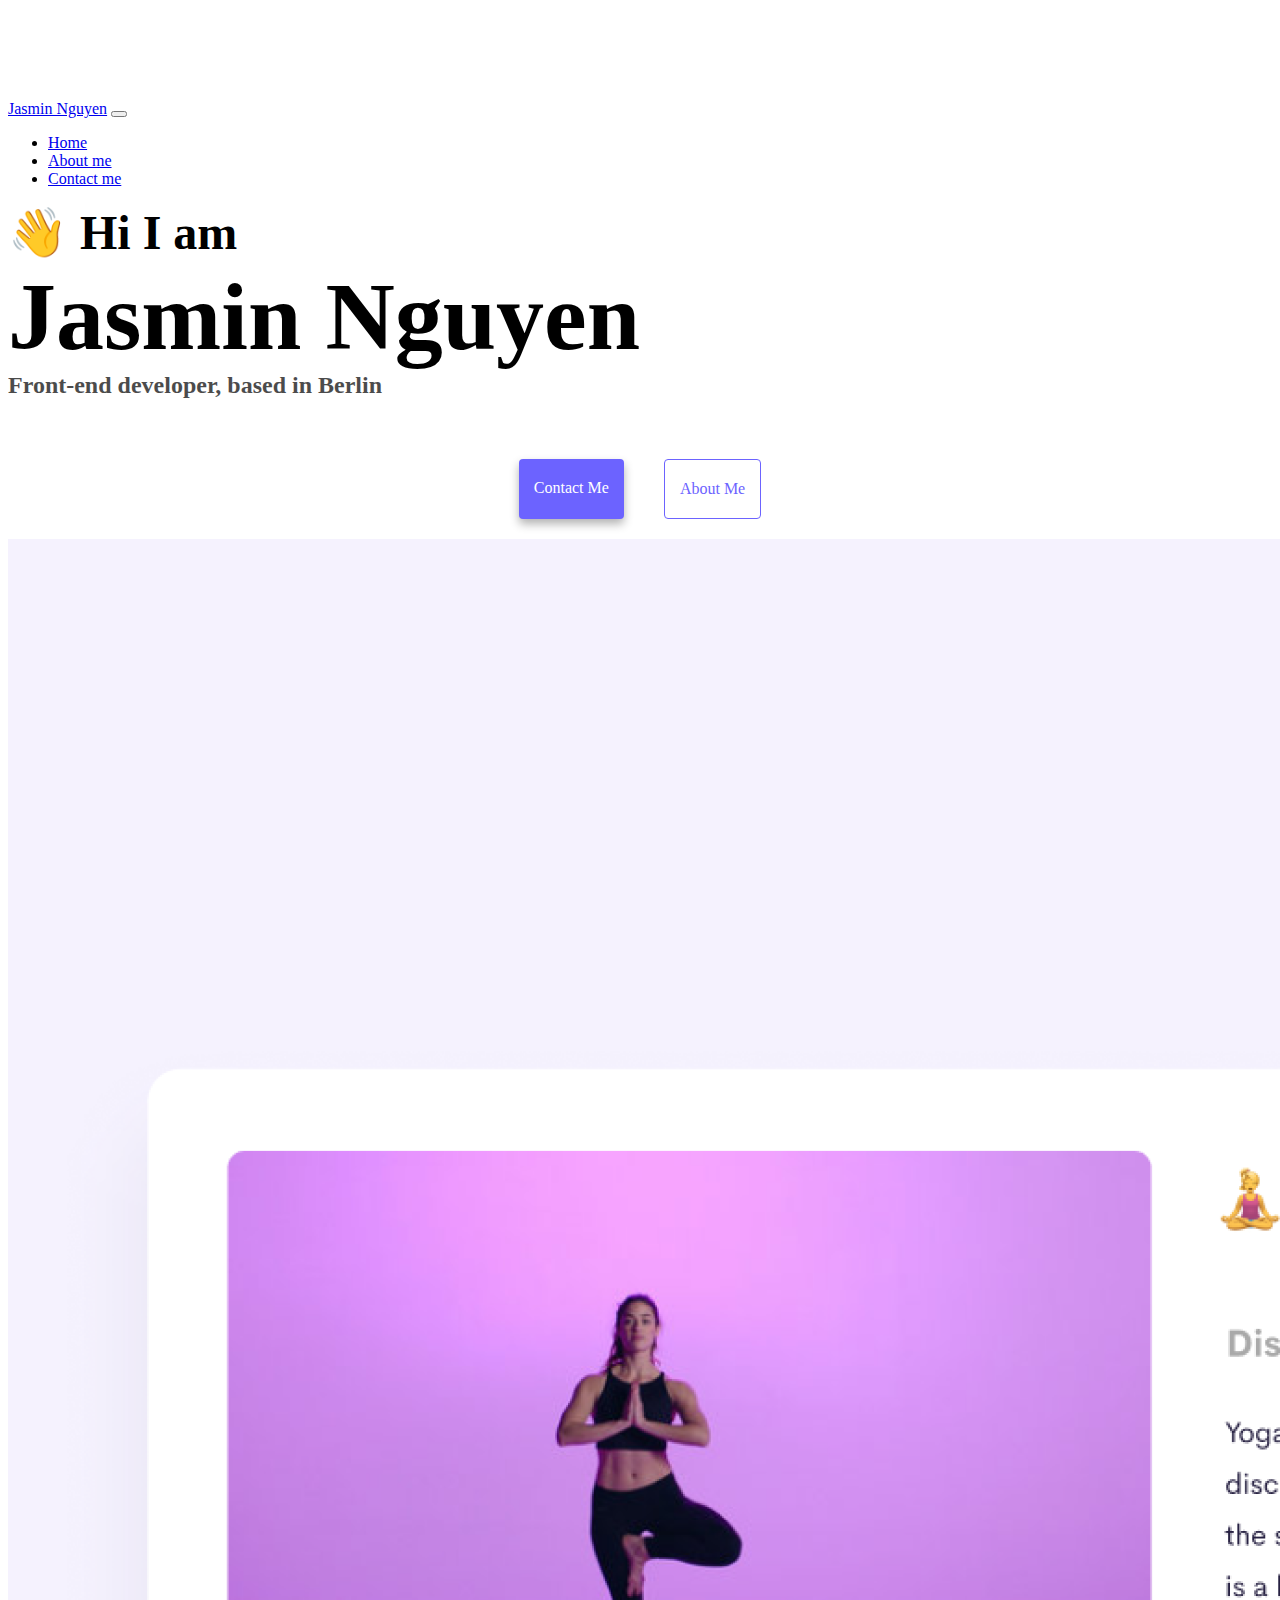
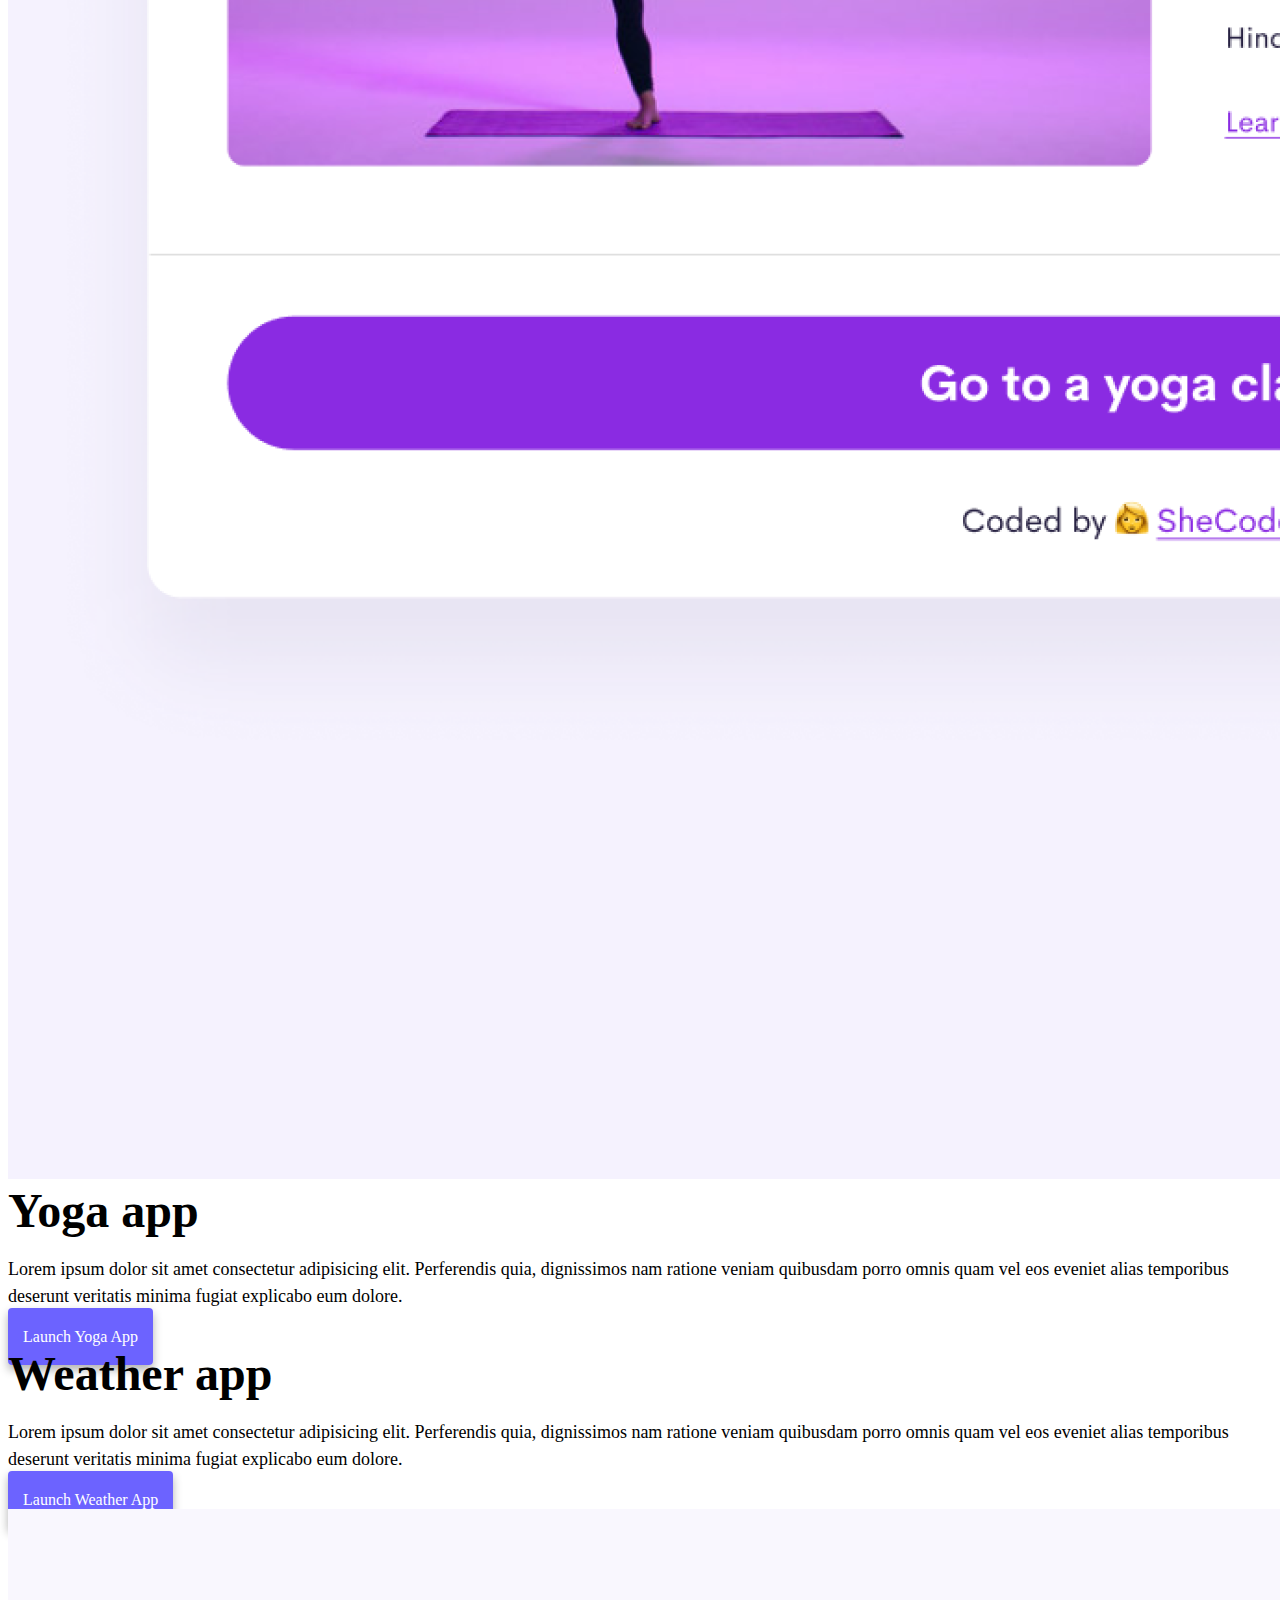
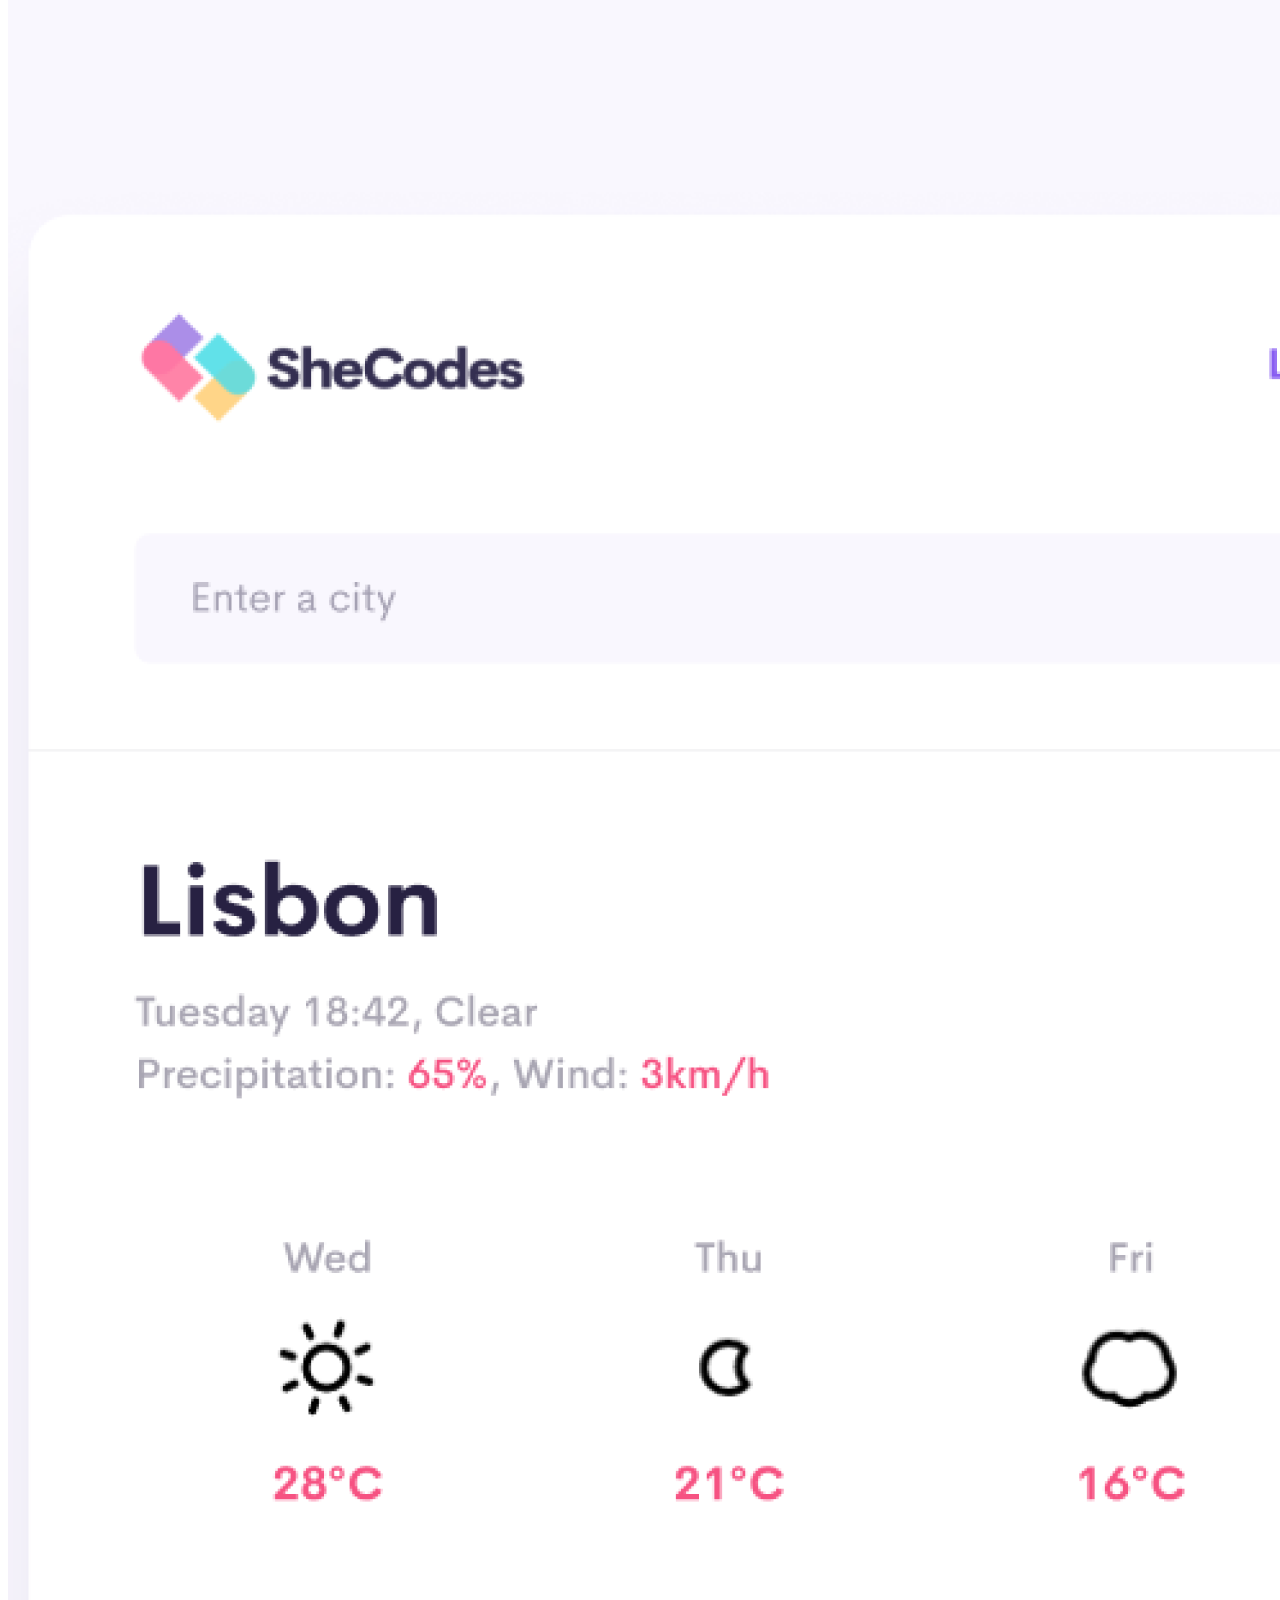
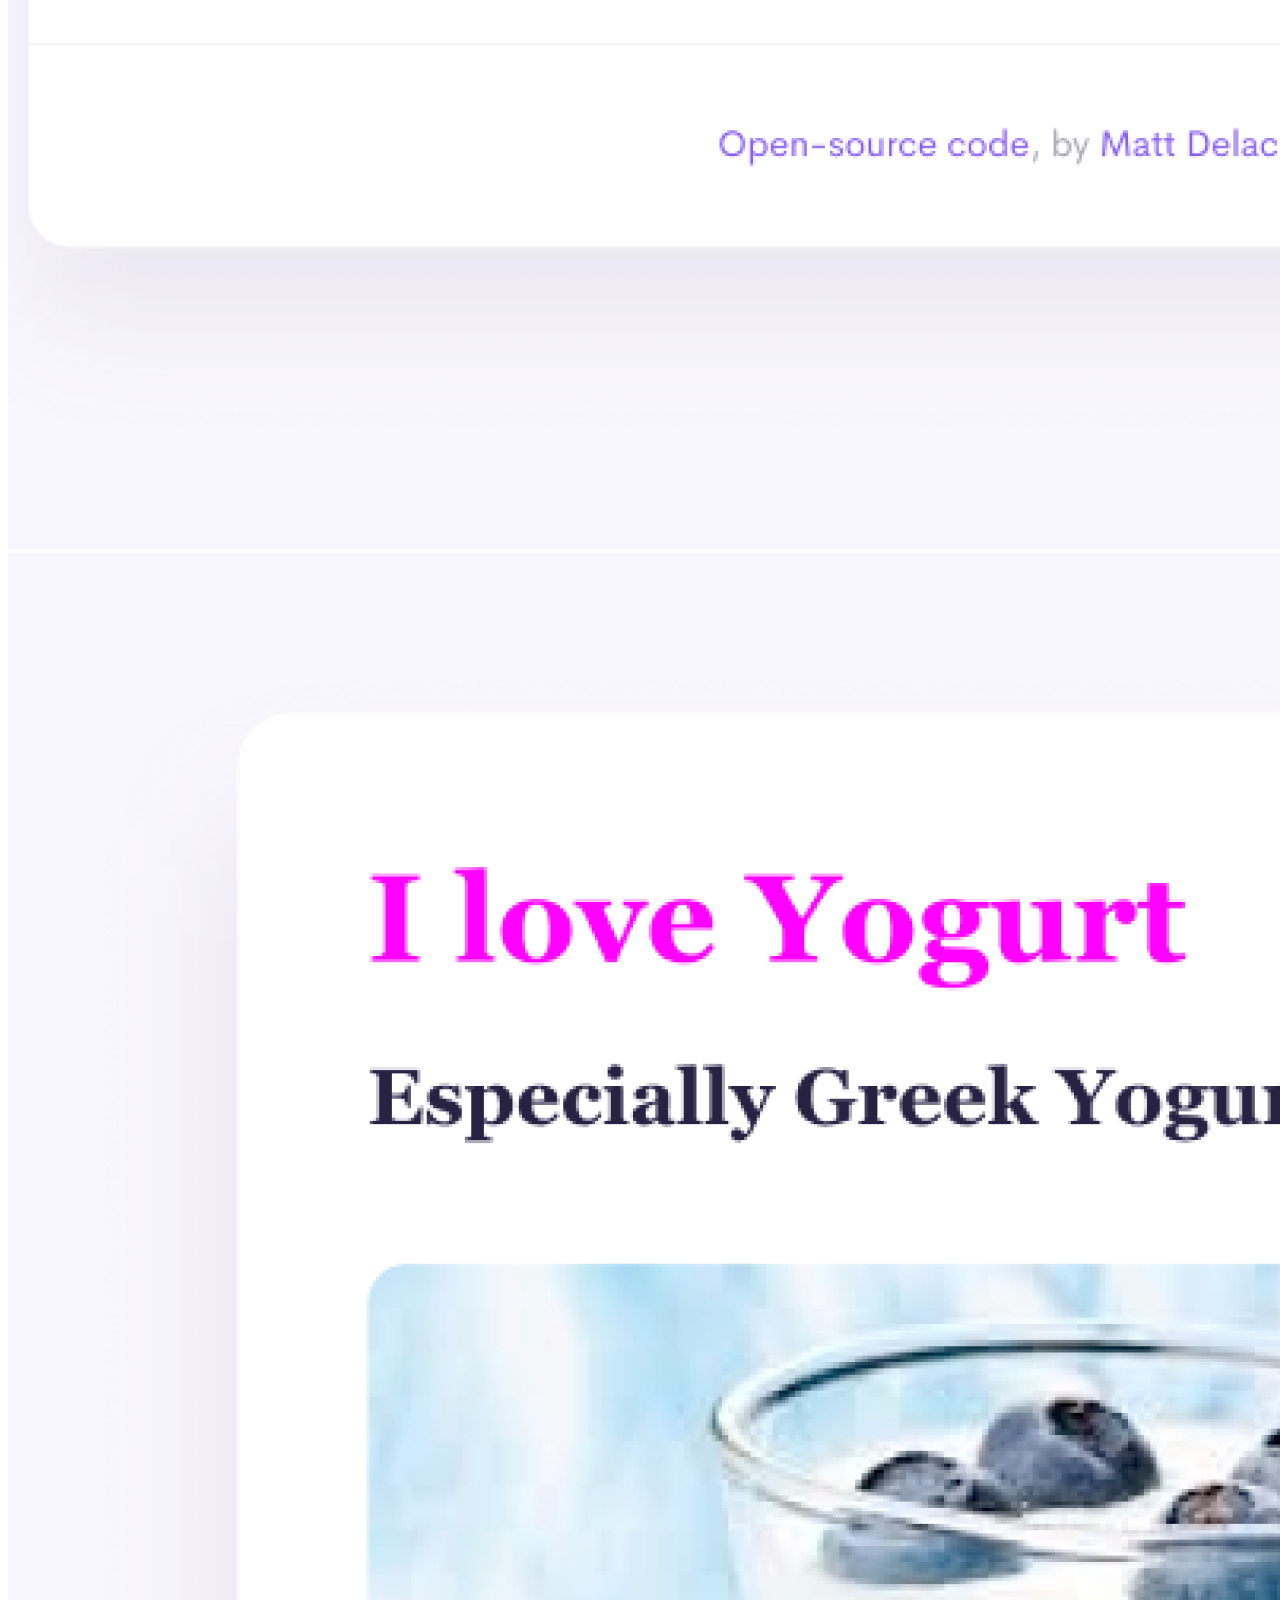
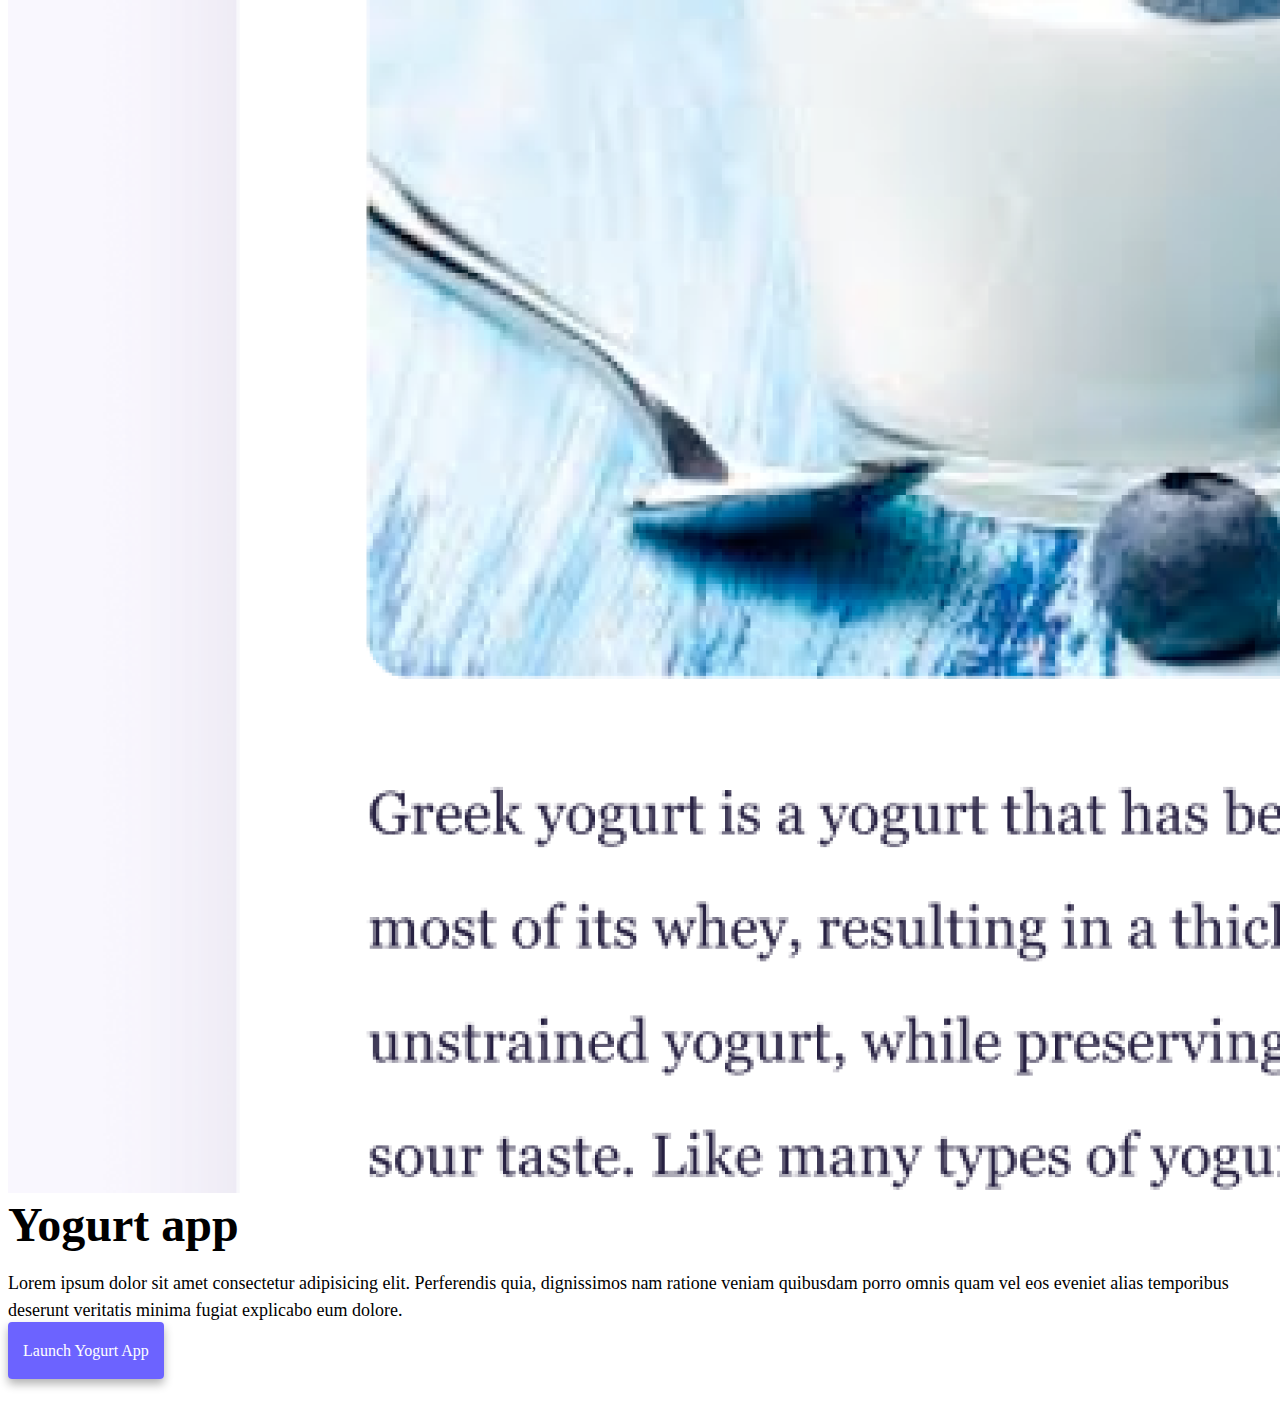
<file: index.html>
<!DOCTYPE html>
<html lang="en">

<head>
    <meta charset="UTF-8" />
    <meta http-equiv="X-UA-Compatible" content="IE=edge" />
    <meta name="viewport" content="width=device-width, initial-scale=1.0" />
    <title>Font-end developer - Jasmin Nguyen</title>
    <meta name="description" content="Jasmin Nguyen, based in Berlin, is a front-end developer">
    <meta name="description" content="">
    <link href="https://cdn.jsdelivr.net/npm/bootstrap@5.0.0-beta2/dist/css/bootstrap.min.css" rel="stylesheet"
        integrity="sha384-BmbxuPwQa2lc/FVzBcNJ7UAyJxM6wuqIj61tLrc4wSX0szH/Ev+nYRRuWlolflfl" crossorigin="anonymous" />
    <script src="https://cdn.jsdelivr.net/npm/bootstrap@5.0.0-beta2/dist/js/bootstrap.bundle.min.js"
        integrity="sha384-b5kHyXgcpbZJO/tY9Ul7kGkf1S0CWuKcCD38l8YkeH8z8QjE0GmW1gYU5S9FOnJ0"
        crossorigin="anonymous"></script>
    <link rel="stylesheet" href="src/style.css" />
</head>

<body>
    <nav class="navbar navbar-expand-lg navbar-light bg-light fixed-top">
        <div class="container">
            <a class="navbar-brand" href="index.html">Jasmin Nguyen</a>
            <button class="navbar-toggler" type="button" data-bs-toggle="collapse" data-bs-target="#navbarNav"
                aria-controls="navbarNav" aria-expanded="false" aria-label="Toggle navigation">
                <span class="navbar-toggler-icon"></span>
            </button>
            <div class="collapse navbar-collapse" id="navbarNav">
                <ul class="navbar-nav">
                    <li class="nav-item">
                        <a class="nav-link active" aria-current="page" href="index.html" title="Home">Home</a>
                    </li>
                    <li class="nav-item">
                        <a class="nav-link" href="about.html" title="About me">About me</a>
                    </li>
                    <li class="nav-item">
                        <a class="nav-link" href="about.html#contact" title="Contact me">Contact me</a>
                    </li>
                </ul>
            </div>
        </div>
    </nav>
    <h2 class="text-center">👋 Hi I am</h2>
    <h1 class="text-center">Jasmin Nguyen</h1>
    <h3 class="text-center">Front-end developer, based in Berlin</h3>
    <div class="navigation-links mb-5">
        <a href="about.html#contact" class="primary-link d-flex align-items-center justify-content-center">Contact
            me</a>
        <a href="about.html" class="secondary-link">About me</a>
    </div>
    <div class="container">
        <div class="row">
            <div class="col-6">
                <img src="images/yoga.png" class="img-fluid rounded" alt="Preview of my Yoga App" />
            </div>
            <div class="col-6">
                <h2 class="mb-3">Yoga app</h2>
                <p>
                    Lorem ipsum dolor sit amet consectetur adipisicing elit. Perferendis
                    quia, dignissimos nam ratione veniam quibusdam porro omnis quam vel
                    eos eveniet alias temporibus deserunt veritatis minima fugiat
                    explicabo eum dolore.
                </p>
                <div class="mt-5">
                    <a href="#" class="primary-link" title="Launch my Yoga App">Launch Yoga App</a>
                </div>
            </div>
        </div>
        <div class="row mt-5">
            <div class="col-6">
                <h2 class="mb-3">Weather app</h2>
                <p>
                    Lorem ipsum dolor sit amet consectetur adipisicing elit. Perferendis
                    quia, dignissimos nam ratione veniam quibusdam porro omnis quam vel
                    eos eveniet alias temporibus deserunt veritatis minima fugiat
                    explicabo eum dolore.
                </p>
                <div class="mt-5">
                    <a href="#" class="primary-link" title="Launch my Weather App">Launch Weather App</a>
                </div>
            </div>
            <div class="col-6">
                <img src="images/weather.png" class="img-fluid rounded" alt="Preview of my Weather App" />
            </div>
        </div>
        <div class="row mt-5">
            <div class="col-6">
                <img src="images/yogurt.png" class="img-fluid rounded" alt="Preview of my Yogurt App" />
            </div>
            <div class="col-6">
                <h2 class="mb-3">Yogurt app</h2>
                <p>
                    Lorem ipsum dolor sit amet consectetur adipisicing elit. Perferendis
                    quia, dignissimos nam ratione veniam quibusdam porro omnis quam vel
                    eos eveniet alias temporibus deserunt veritatis minima fugiat
                    explicabo eum dolore.
                </p>
                <div class="mt-5">
                    <a href="#" class="primary-link" title="Launch my Yogurt App">Launch Yogurt App</a>
                </div>
            </div>
        </div>
    </div>
</body>

</html>
</file>
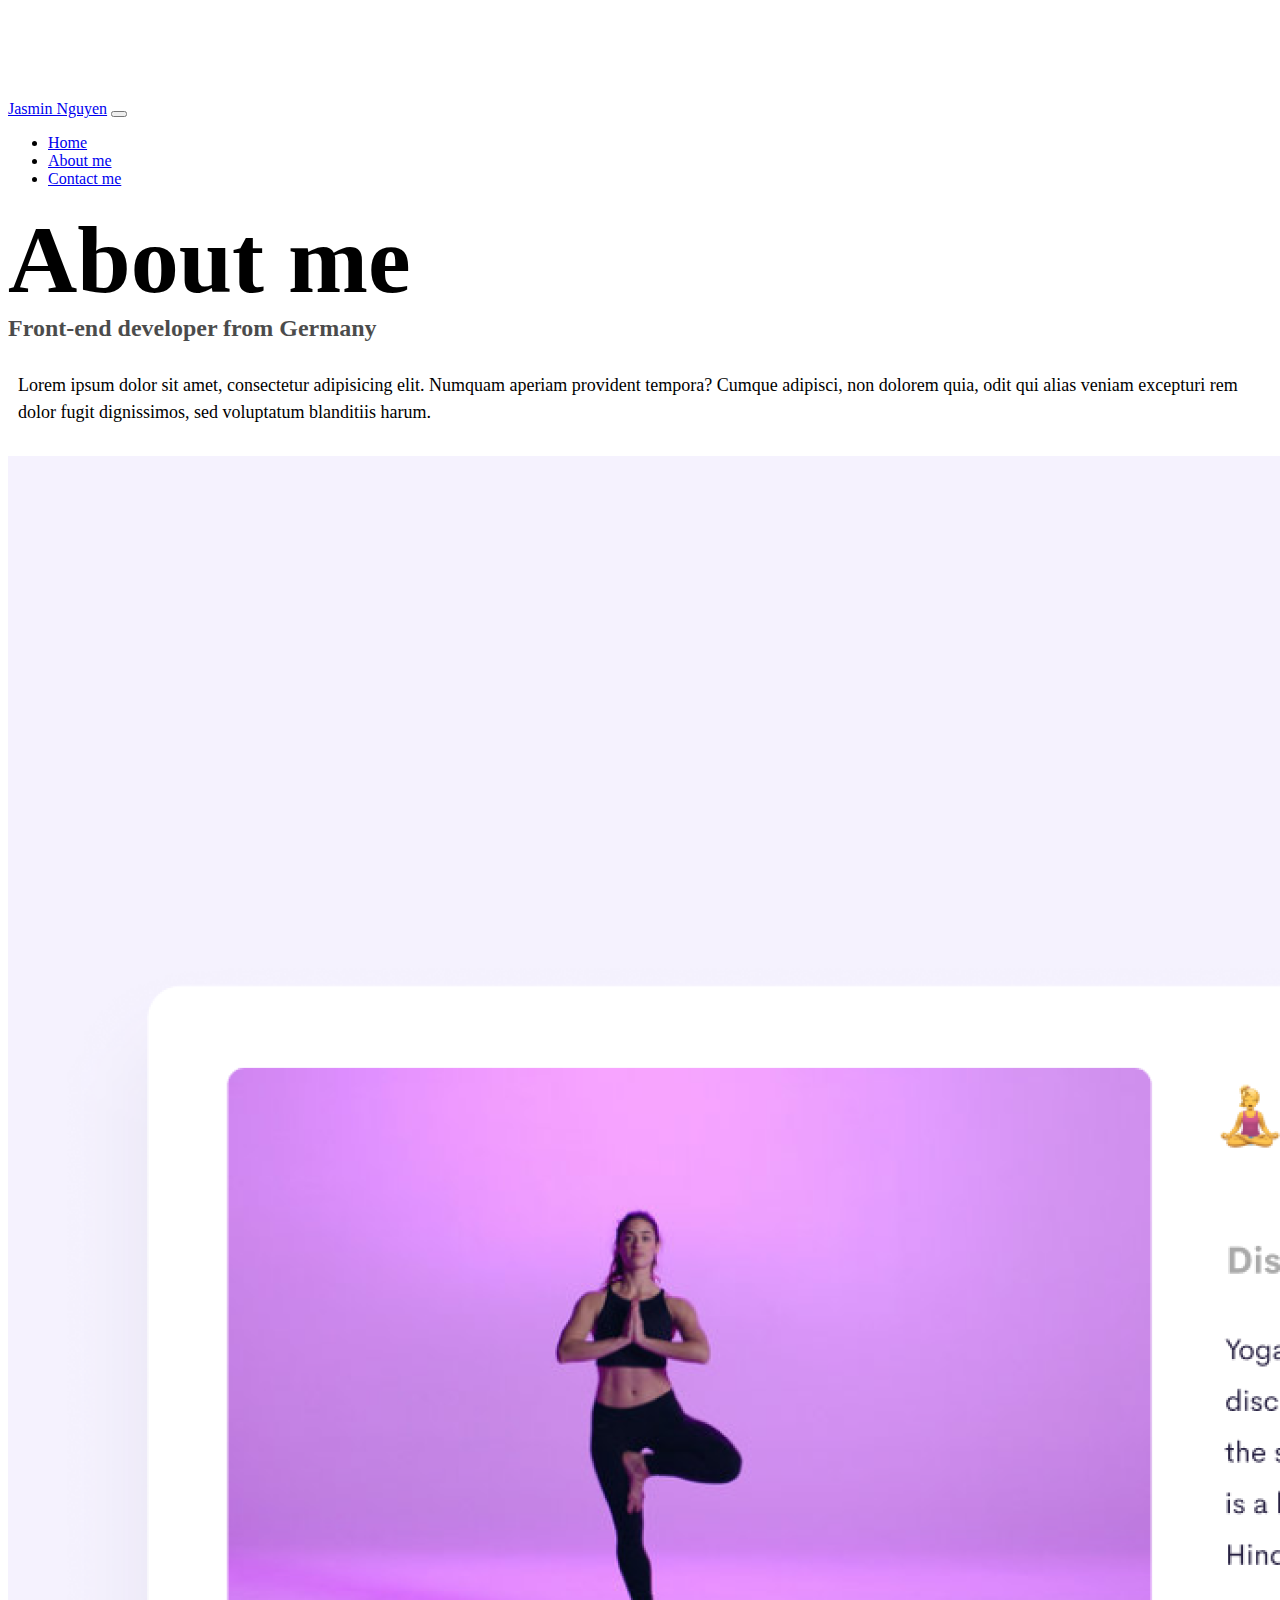
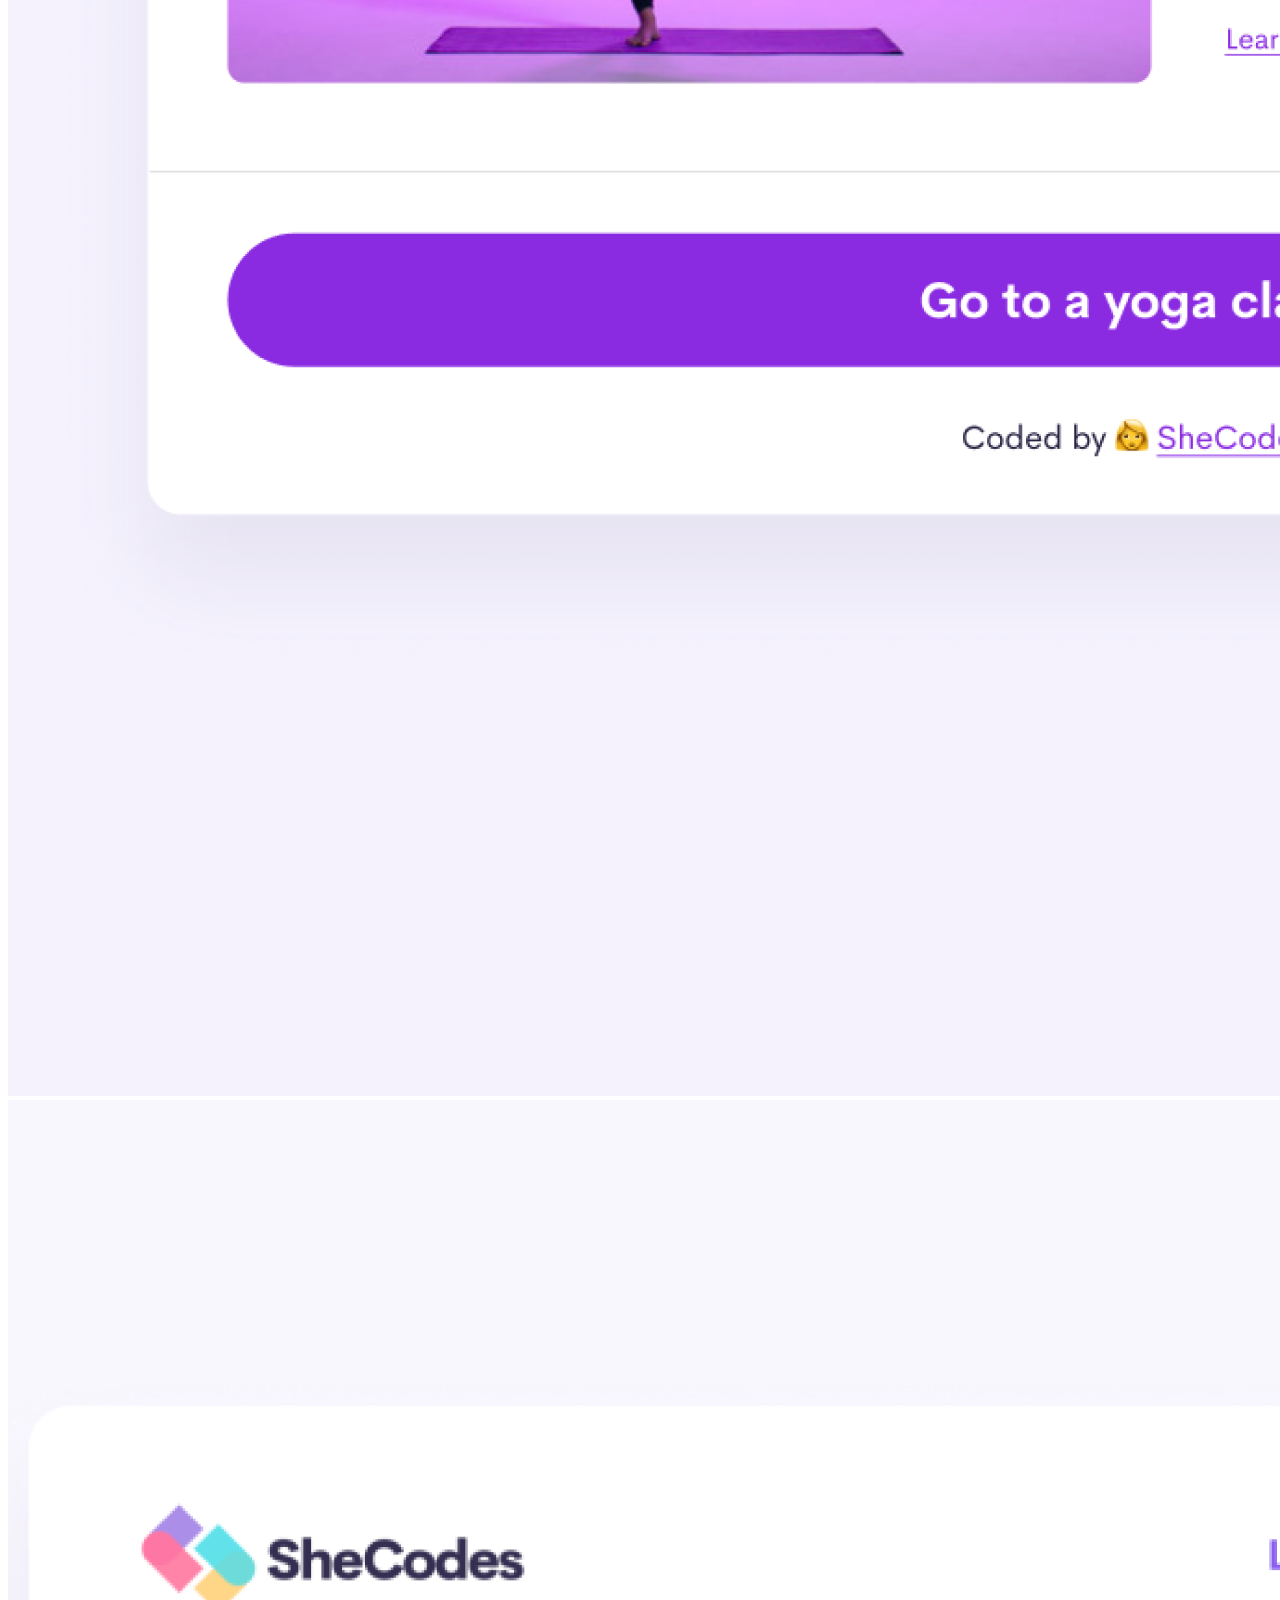
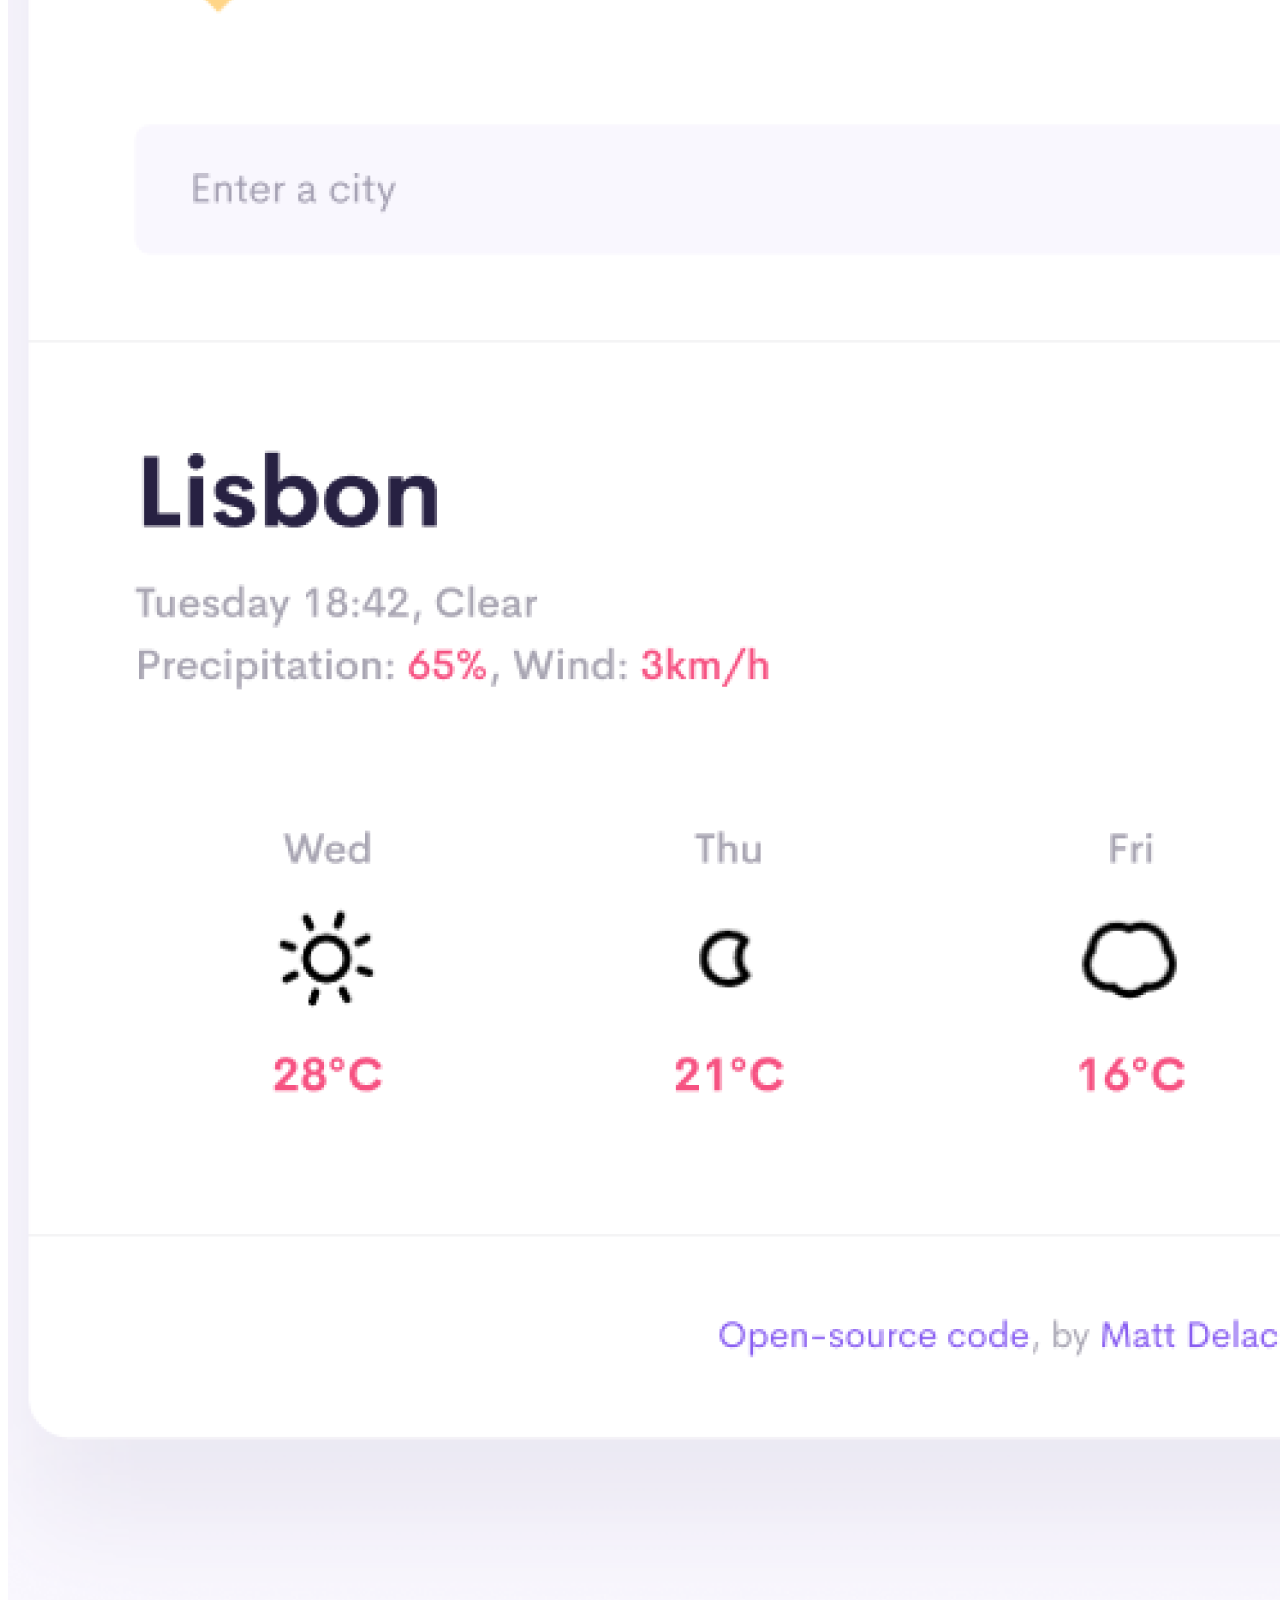
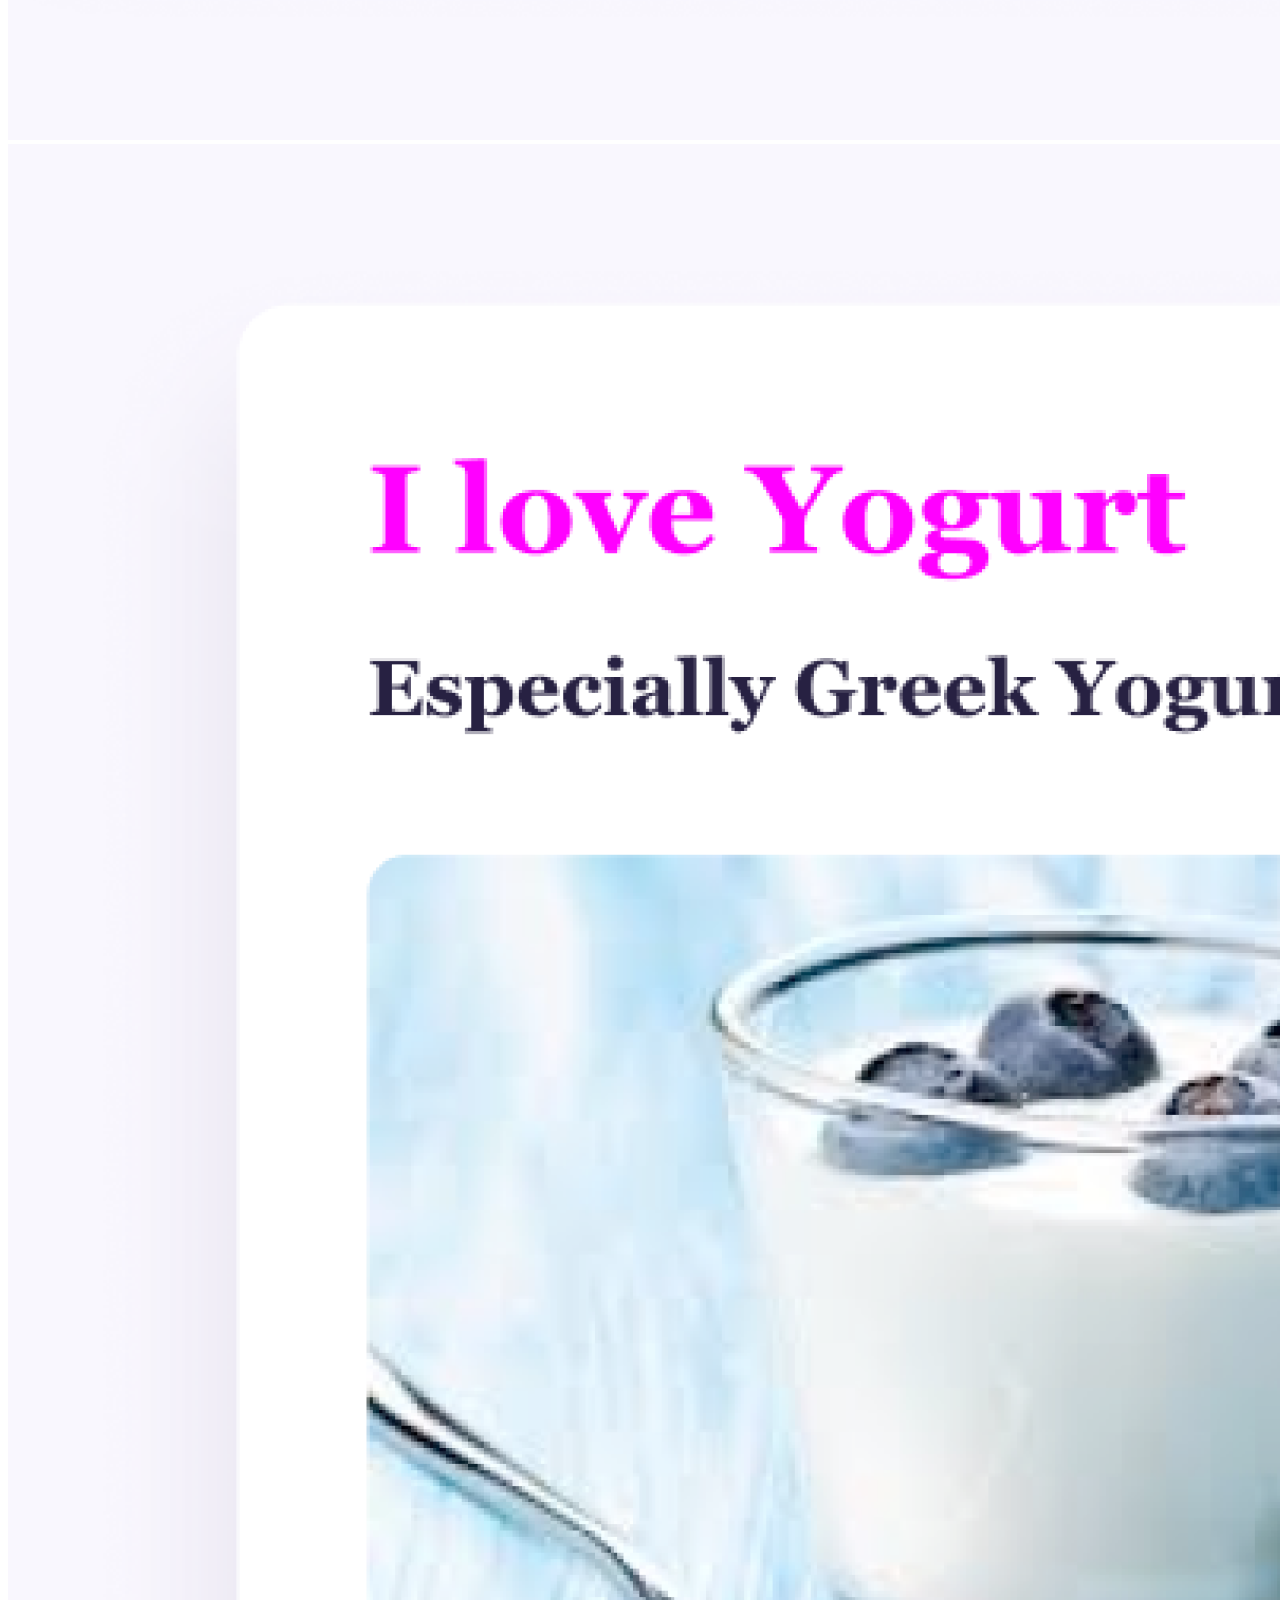
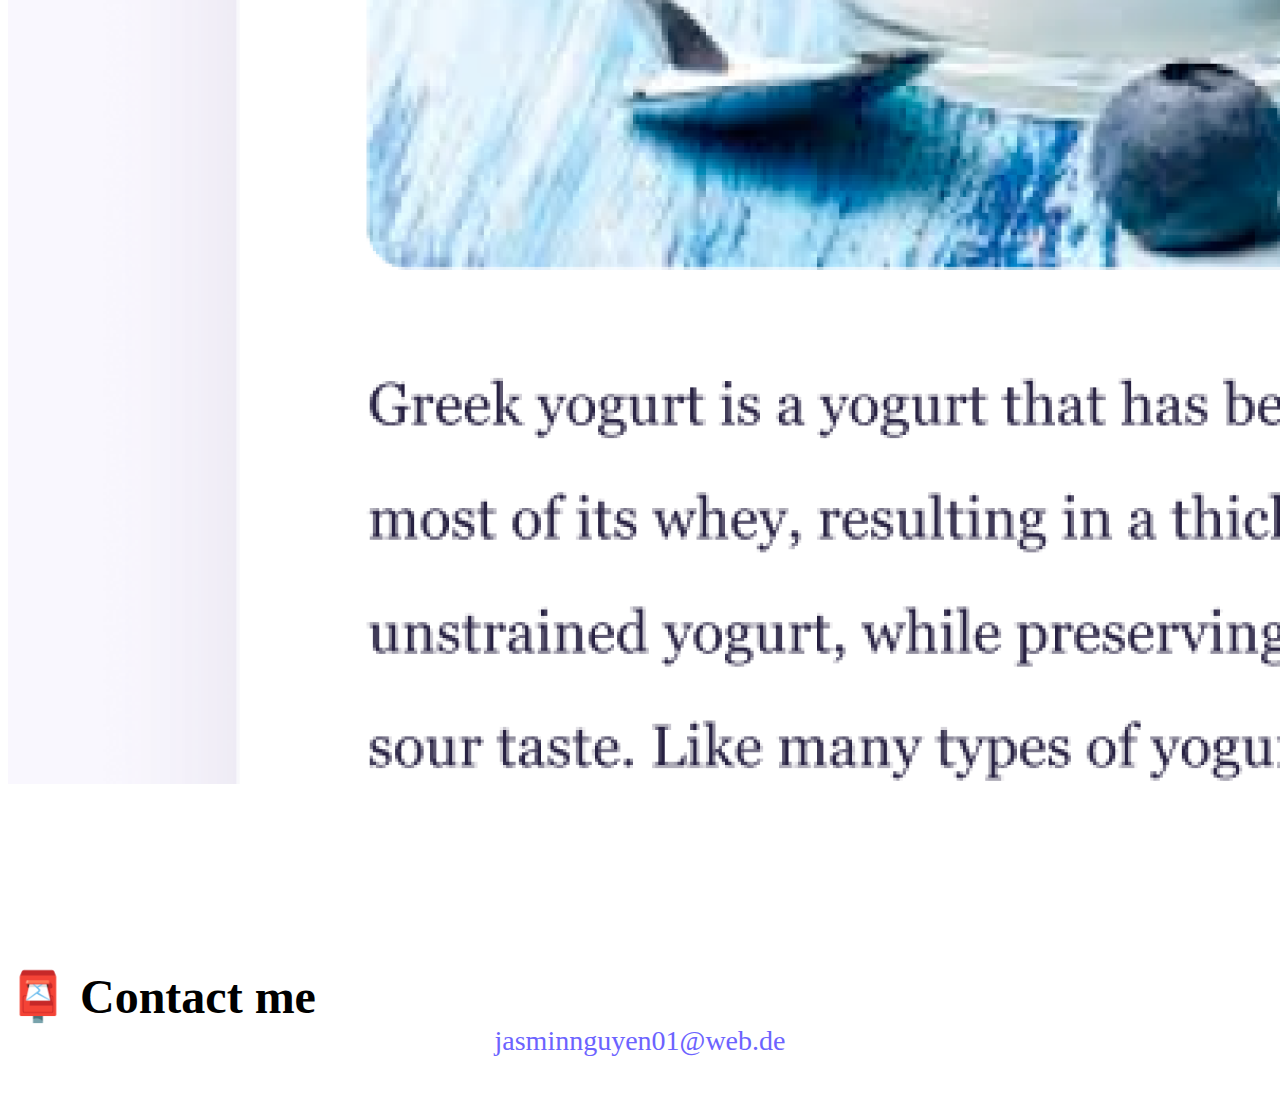
<file: about.html>
<!DOCTYPE html>
<html lang="en">

<head>
    <meta charset="UTF-8" />
    <meta http-equiv="X-UA-Compatible" content="IE=edge" />
    <meta name="viewport" content="width=device-width, initial-scale=1.0" />
    <link href="https://cdn.jsdelivr.net/npm/bootstrap@5.0.0-beta2/dist/css/bootstrap.min.css" rel="stylesheet"
        integrity="sha384-BmbxuPwQa2lc/FVzBcNJ7UAyJxM6wuqIj61tLrc4wSX0szH/Ev+nYRRuWlolflfl" crossorigin="anonymous" />
    <script src="https://cdn.jsdelivr.net/npm/bootstrap@5.0.0-beta2/dist/js/bootstrap.bundle.min.js"
        integrity="sha384-b5kHyXgcpbZJO/tY9Ul7kGkf1S0CWuKcCD38l8YkeH8z8QjE0GmW1gYU5S9FOnJ0"
        crossorigin="anonymous"></script>
    <link rel="stylesheet" href="src/style.css" />
    <title>About Jasmin Nguyen - Front-end developer </title>
    <meta name="description" content="Jasmin Nguyen, based in Berlin, is a front-end developer">
</head>

<body>
    <nav class="navbar navbar-expand-lg navbar-light bg-light fixed-top">
        <div class="container">
            <a class="navbar-brand" href="index.html">Jasmin Nguyen</a>
            <button class="navbar-toggler" type="button" data-bs-toggle="collapse" data-bs-target="#navbarNav"
                aria-controls="navbarNav" aria-expanded="false" aria-label="Toggle navigation">
                <span class="navbar-toggler-icon"></span>
            </button>
            <div class="collapse navbar-collapse" id="navbarNav">
                <ul class="navbar-nav">
                    <li class="nav-item">
                        <a class="nav-link" aria-current="page" href="index.html" title="Home">Home</a>
                    </li>
                    <li class="nav-item">
                        <a class="nav-link active" href="about.html" title="About me">About me</a>
                    </li>
                    <li class="nav-item">
                        <a class="nav-link" href="about.html#contact" title="Contact me">Contact me</a>
                    </li>
                </ul>
            </div>
        </div>
    </nav>
    <h1 class="text-center">About me</h1>
    <h3 class="text-center">Front-end developer from Germany</h3>
    <div class="about-paragraphs text-center">
        <p>
            Lorem ipsum dolor sit amet, consectetur adipisicing elit. Numquam
            aperiam provident tempora? Cumque adipisci, non dolorem quia, odit qui
            alias veniam excepturi rem dolor fugit dignissimos, sed voluptatum
            blanditiis harum.
        </p>
    </div>
    <div class="container">
        <div class="row">
            <div class="col-sm-4">
                <img src="images/yoga.png" class="img-fluid p-2 shadow rounded" alt="Preview of my Yoga App" />
            </div>
            <div class="col-sm-4">
                <img src="images/weather.png" class="img-fluid p-2 shadow rounded" alt="Preview of my Weather App" />
            </div>
            <div class="col-sm-4">
                <img src="images/yogurt.png" class="img-fluid p-2 shadow rounded" alt="Preview of my Yogurt App" />
            </div>
        </div>
    </div>
    <br>
    <br>
    <br>
    <br>
    <br>
    <br>
    <br>
    <br>
    <br>
    <br>
    <div id="contact" class="mt-5">
        <h2 class="text-center">📮 Contact me</h2>
        <a href="mailto:jasminnguyen01@web.de" class="email-link"> jasminnguyen01@web.de </a>
    </div>

</body>

</html>
</file>
<file: src/style.css>
:root {
  --primary-color: #6c63ff;
  --secondary-color: #f5f2fe;
  --box-shadow: 0 5px 10px rgba(0, 0, 0, 0.3);
}

body {
  margin-top: 100px;
  margin-bottom: 50px;
}

h1,
h2,
h3 {
  margin: 0;
}

h1 {
  font-size: 96px;
}

h2 {
  font-size: 48px;
}

h3 {
  font-size: 24px;
  opacity: 0.7;
}

p {
  font-size: 18px;
  line-height: 1.5;
}

.navigation-links {
  display: flex;
  margin-top: 40px;
  justify-content: center;
}

.navigation-links a {
  margin: 20px;
}

.primary-link {
  border-radius: 4px;
  padding: 20px 15px;
  text-decoration: none;
  text-transform: capitalize;
  background: var(--primary-color);
  box-shadow: var(--box-shadow);
  color: white;
}

.secondary-link {
  border-radius: 4px;
  padding: 20px 15px;
  text-decoration: none;
  text-transform: capitalize;
  color: var(--primary-color);
  border: 1px solid var(--primary-color);
}

.homepage-link {
  color: var(--primary-color);
  text-align: center;
  display: block;
}

.about-paragraphs {
  margin: 30px 0;
}

.about-paragraphs p {
  margin: 10px;
}

.email-link {
  display: flex;
  justify-content: center;
  color: var(--primary-color);
  font-size: 28px;
  text-decoration: none;
}

.email-link:hover {
  text-decoration: underline;
}

@media (max-width: 667px) {
  h1 {
    font-size: 52px;
  }
  h2 {
    font-size: 35px;
  }
  p {
    font-size: 16px;
  }
  .primary-link {
    padding: 10px 6px;
    font-size: 15px;
  }
}
</file>
